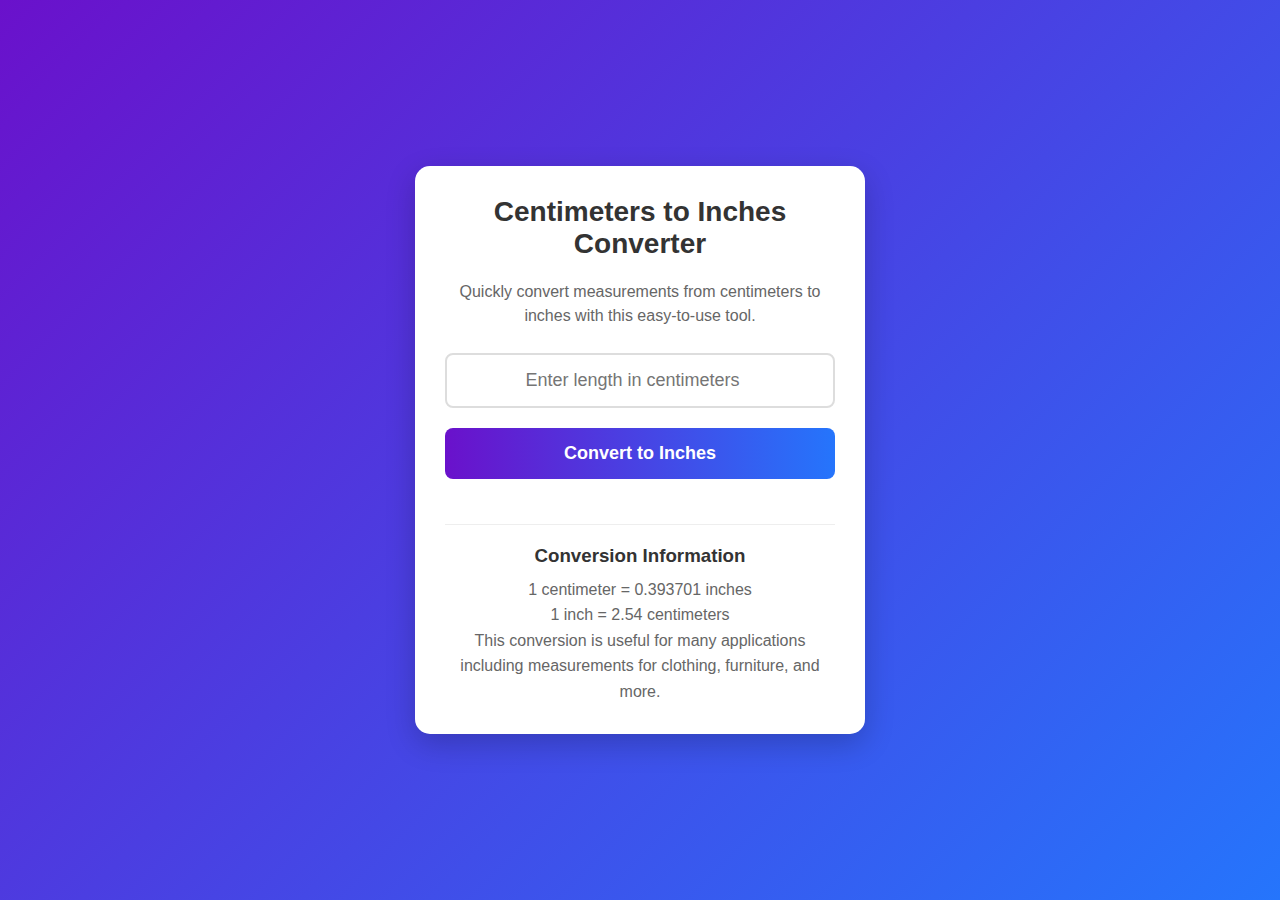
<file: centimeterToInches/index.html>
<!DOCTYPE html>
<html lang="en">
<head>
    <meta charset="UTF-8">
    <meta name="viewport" content="width=device-width, initial-scale=1.0">
    <title>Centimeters to Inches Converter</title>
    <link rel="stylesheet" href="style.css">
</head>
<body>
    <div class="container">
        <h1>Centimeters to Inches Converter</h1>
        <p class="description">Quickly convert measurements from centimeters to inches with this easy-to-use tool.</p>
        
        <div class="input-group">
            <input type="number" id="cmInput" placeholder="Enter length in centimeters" step="any" min="0">
        </div>
        
        <button id="convertBtn">Convert to Inches</button>
        
        <div id="result" class="result"></div>
        
        <div class="conversion-info">
            <h3>Conversion Information</h3>
            <p>1 centimeter = 0.393701 inches<br>
               1 inch = 2.54 centimeters</p>
            <p>This conversion is useful for many applications including measurements for clothing, furniture, and more.</p>
        </div>
    </div>

    <script src="script.js"></script>
</body>
</html>
</file>
<file: centimeterToInches/style.css>
* {
    margin: 0;
    padding: 0;
    box-sizing: border-box;
    font-family: 'Segoe UI', Tahoma, Geneva, Verdana, sans-serif;
}

body {
    display: flex;
    justify-content: center;
    align-items: center;
    min-height: 100vh;
    background: linear-gradient(135deg, #6a11cb 0%, #2575fc 100%);
    padding: 20px;
}

.container {
    background-color: white;
    border-radius: 15px;
    box-shadow: 0 10px 30px rgba(0, 0, 0, 0.2);
    width: 100%;
    max-width: 450px;
    padding: 30px;
    text-align: center;
}

h1 {
    color: #333;
    margin-bottom: 20px;
    font-size: 28px;
}

.description {
    color: #666;
    margin-bottom: 25px;
    line-height: 1.5;
}

.input-group {
    margin-bottom: 20px;
}

input {
    width: 100%;
    padding: 15px;
    border: 2px solid #ddd;
    border-radius: 8px;
    font-size: 18px;
    text-align: center;
    transition: border-color 0.3s;
}

input:focus {
    border-color: #6a11cb;
    outline: none;
}

button {
    background: linear-gradient(to right, #6a11cb, #2575fc);
    color: white;
    border: none;
    padding: 15px 25px;
    border-radius: 8px;
    cursor: pointer;
    font-size: 18px;
    font-weight: 600;
    transition: transform 0.2s, box-shadow 0.2s;
    width: 100%;
    margin-bottom: 20px;
}

button:hover {
    transform: translateY(-2px);
    box-shadow: 0 5px 15px rgba(106, 17, 203, 0.4);
}

button:active {
    transform: translateY(0);
}

.result {
    font-size: 22px;
    font-weight: 600;
    color: #333;
    background-color: #f8f9fa;
    padding: 20px;
    border-radius: 8px;
    border-left: 5px solid #6a11cb;
    display: none;
}

.conversion-info {
    margin-top: 25px;
    padding-top: 20px;
    border-top: 1px solid #eee;
}

.conversion-info h3 {
    color: #333;
    margin-bottom: 10px;
}

.conversion-info p {
    color: #666;
    line-height: 1.6;
}

@media (max-width: 480px) {
    .container {
        padding: 20px;
    }
    
    h1 {
        font-size: 24px;
    }
    
    input, button {
        padding: 12px;
        font-size: 16px;
    }
}
</file>
